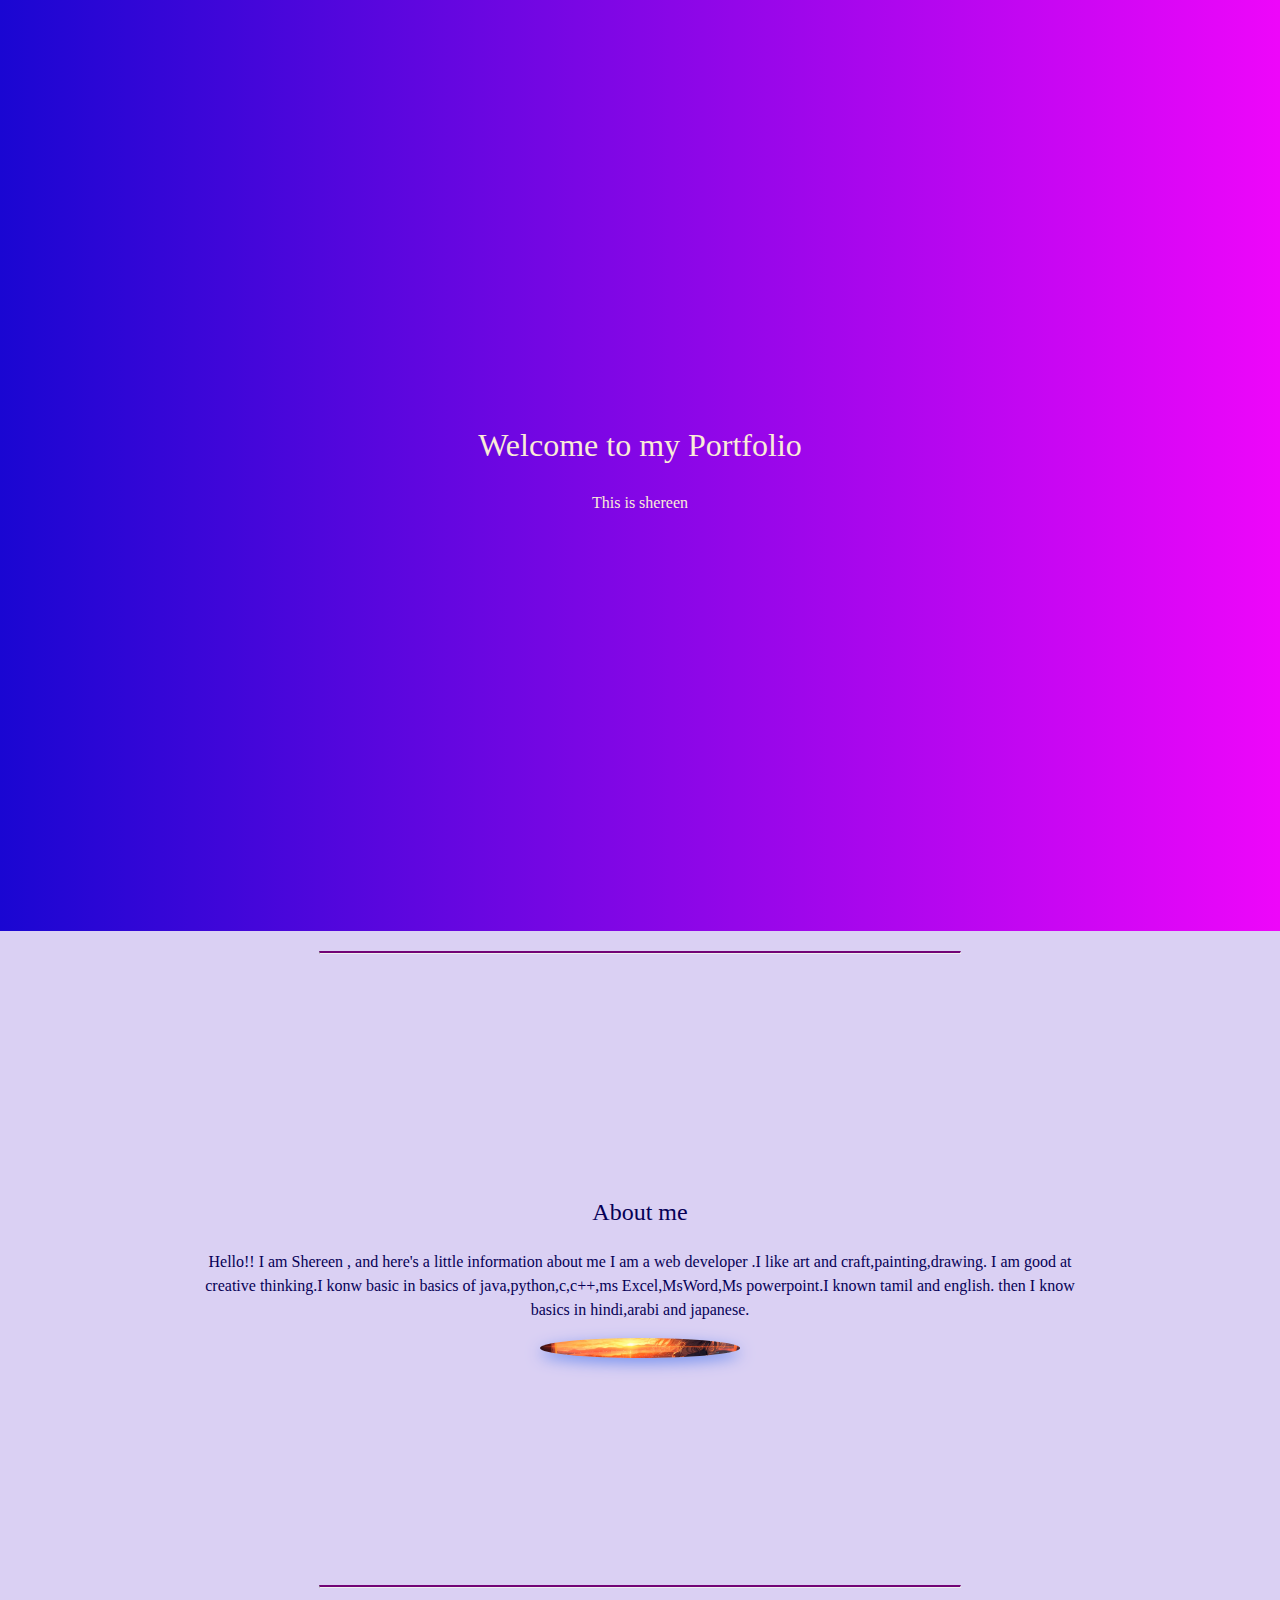
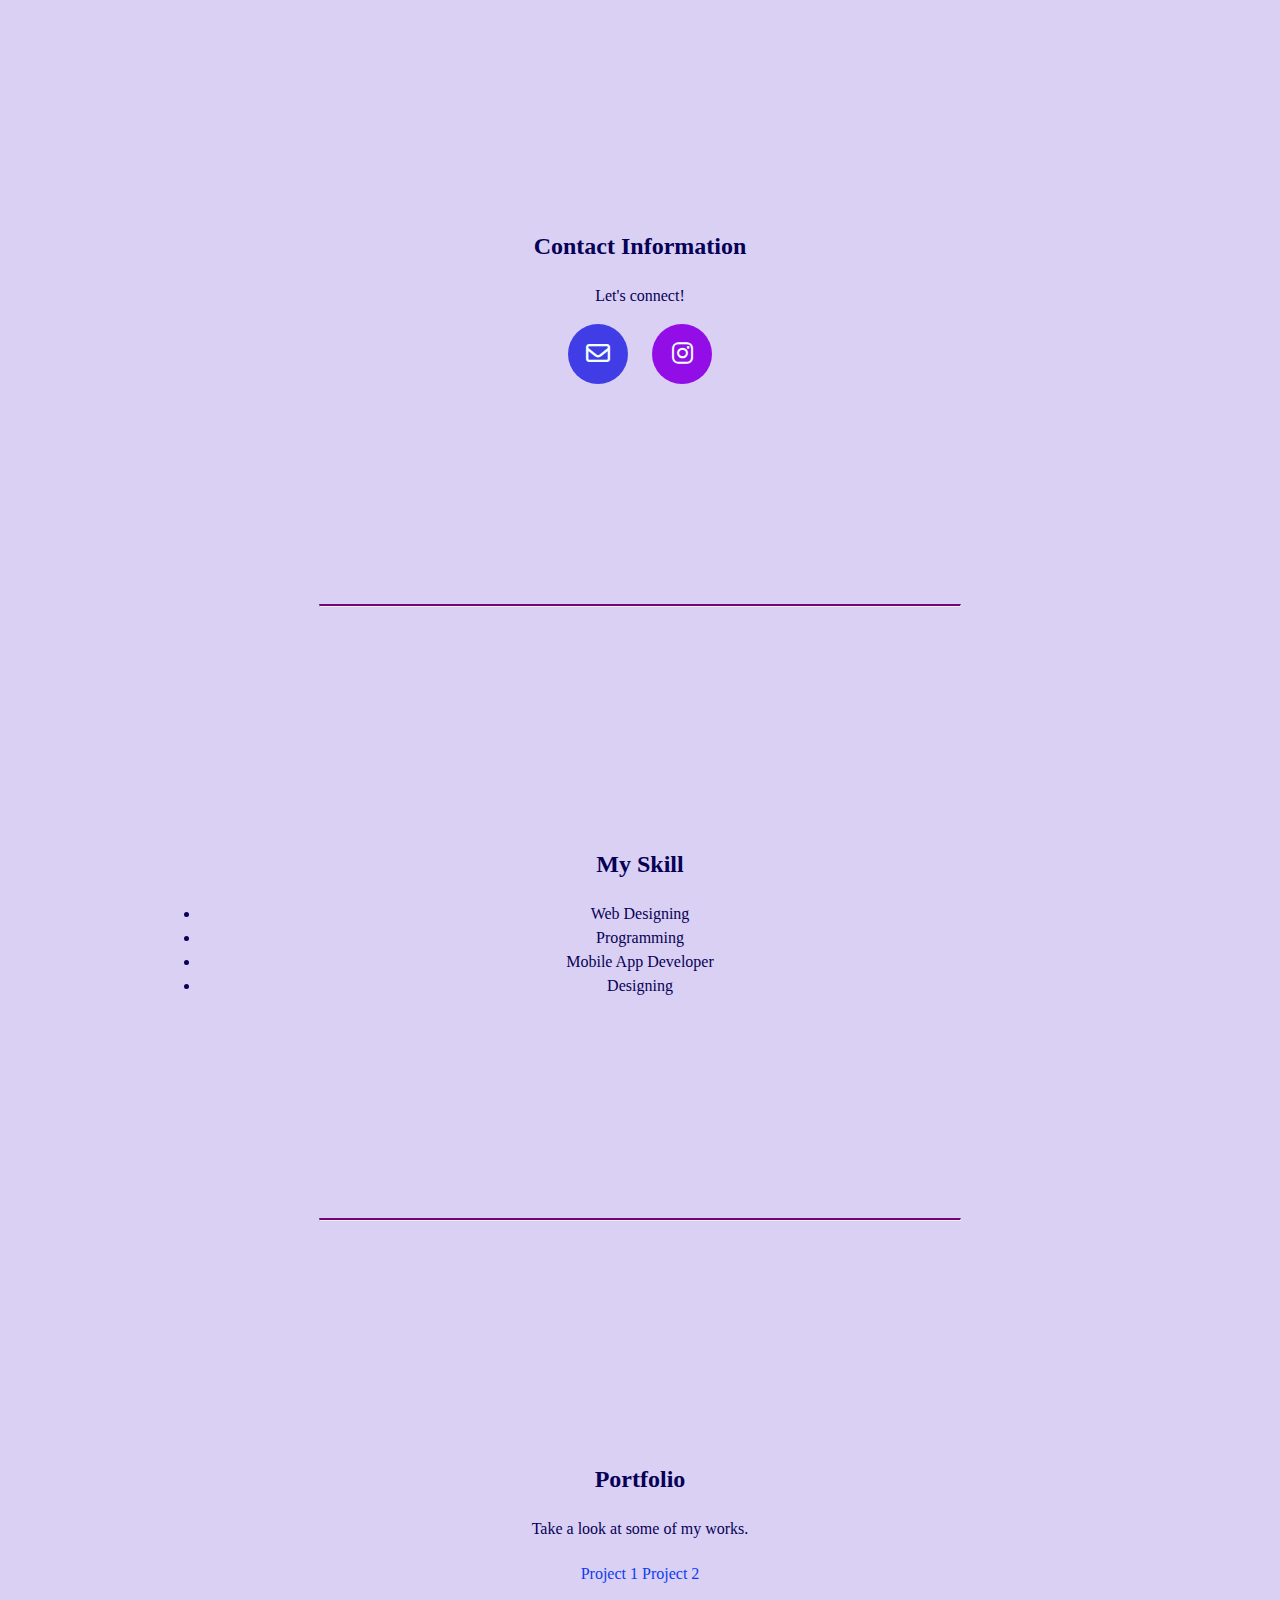
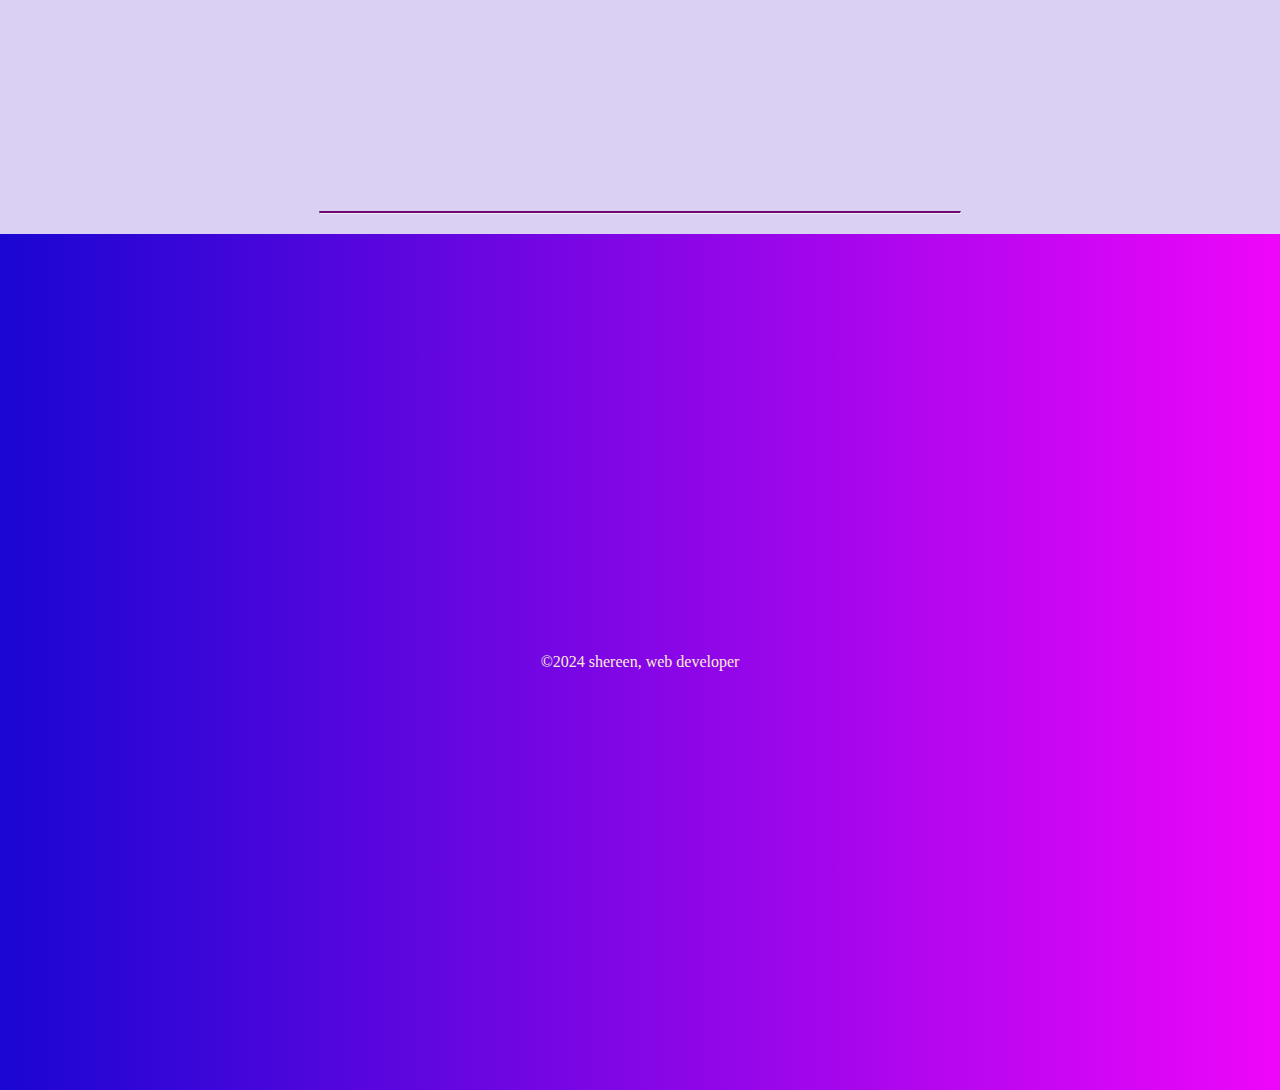
<file: index.html>
<!DOCTYPE html>
<html lang="en">
<head>
    <meta charset="UTF-8">
    <meta name="viewport" content="width=device-width, initial-scale=1.0">
    <title>Shereen Protfolio</title>
    <link rel="stylesheet" href="css/style2.css">
    <link rel="stylesheet" href="https://cdnjs.cloudflare.com/ajax/libs/font-awesome/6.7.2/css/all.min.css" integrity="sha512-Evv84Mr4kqVGRNSgIGL/F/aIDqQb7xQ2vcrdIwxfjThSH8CSR7PBEakCr51Ck+w+/U6swU2Im1vVX0SVk9ABhg==" crossorigin="anonymous" referrerpolicy="no-referrer">
    <link
    <!--internal css-->
    <style>
        body{
            background-color: rgb(218, 208, 243);
        }
    </style>
</head>
<body>
    <center>
        <header>
            <h1>Welcome to my Portfolio</h1>
            <p>This is shereen</p>
        </header>
        <hr>
        <section>

        <h2>About me</h2>
        <p> Hello!! I am Shereen , and here's a little information about me I am a web developer .I like art and craft,painting,drawing. 
            I am good at creative thinking.I konw basic in basics of java,python,c,c++,ms Excel,MsWord,Ms powerpoint.I known tamil and english.
            then I know basics in hindi,arabi and japanese.</p>
        <img src="image/1q.avif" alt="" width="300px">
    </section>
    <hr>
    <section>
        <h2><b>Contact Information</b></h2>
        <p>Let's connect!</p>
        <a href="mailto:shereenfathima085@gmail.com"class="icon-link email-icon"><i class="fa-regular fa-envelope"></i></a>
        <a href="https://www.instagram.com/in/_shreezz_x/"class="icon-link instagram-icon"><i class="fa-brands fa-instagram"></i></a>
    </section>
    <hr>
    <section>
        <h2><b>My Skill</b></h2>
        <un>
            <li>Web Designing</li>
            <li>Programming</li>
            <li>Mobile App Developer</li>
            <li>Designing</li>
        </un>
    </section>
    <hr>
    <section>
        <h2><b>Portfolio</b></h2>
        <p>Take a look at some of my works.</p>
        <a href=" ">Project 1</a>
        <a href=" ">Project 2</a>
    </section>
    <hr>
        <footer>
            <p>&copy;2024 shereen, web developer</p>
        </footer>
    </center>
</body>
</html>
</file>
<file: css/style2.css>
body{
    font-family: cursive;
    background-color: rgb(231, 214, 236);
    color: rgb(6, 0, 86);
    line-height: 1.5;
    margin: 0;
    padding: 0;
}
hr{
    width: 50%;
    margin:20px auto;
    border-top: 2px solid #720476;
}
h1,h2{
    font-weight: 500;
}
p,a{
    font-weight: 300;
}
a{
    color: rgb(12, 61, 241);
    text-decoration: double;
    display: inline-block;
    margin: 5px 0;
}
a:hover
{
    color: rgb(41, 0, 223);
}
.fas,.fab{
    margin-right: 1px;
    color: inherit;
}
.icon-link{
    display: inline-block;
    margin: 0 10px;
    width: 60px;
    border-radius: 50%;
    color: azure;
    font-size: 24px;
    line-height: 60px;
    text-align: center;
}
.email-icon{
    background-color: #403de6;
}
.instagram-icon{
    background-color: #930ee6;
}
.icon-link:hover{
    transform: scale(1.1);
    color: bisque;
}
header,footer{
    background: linear-gradient(to right,#1a06d2,#ee06fa);
    color: antiquewhite;
    padding: 400px 0;
    text-align: center;
}
section{
    padding: 200px;
    text-align: center;
}
img{
    width: 200px;
    height: 20px;
    border-radius: 50%;
    box-shadow: 0 5px 15px #7793ef;
    object-fit: cover;
}

ul{
    list-style-type: none;
    padding: 0;
    text-align: center;
}

ul li{
    display: inline-block;
    background: #1a06d2;
    padding: 10px 15px;
    border-radius: 5px;
    
}
</file>
